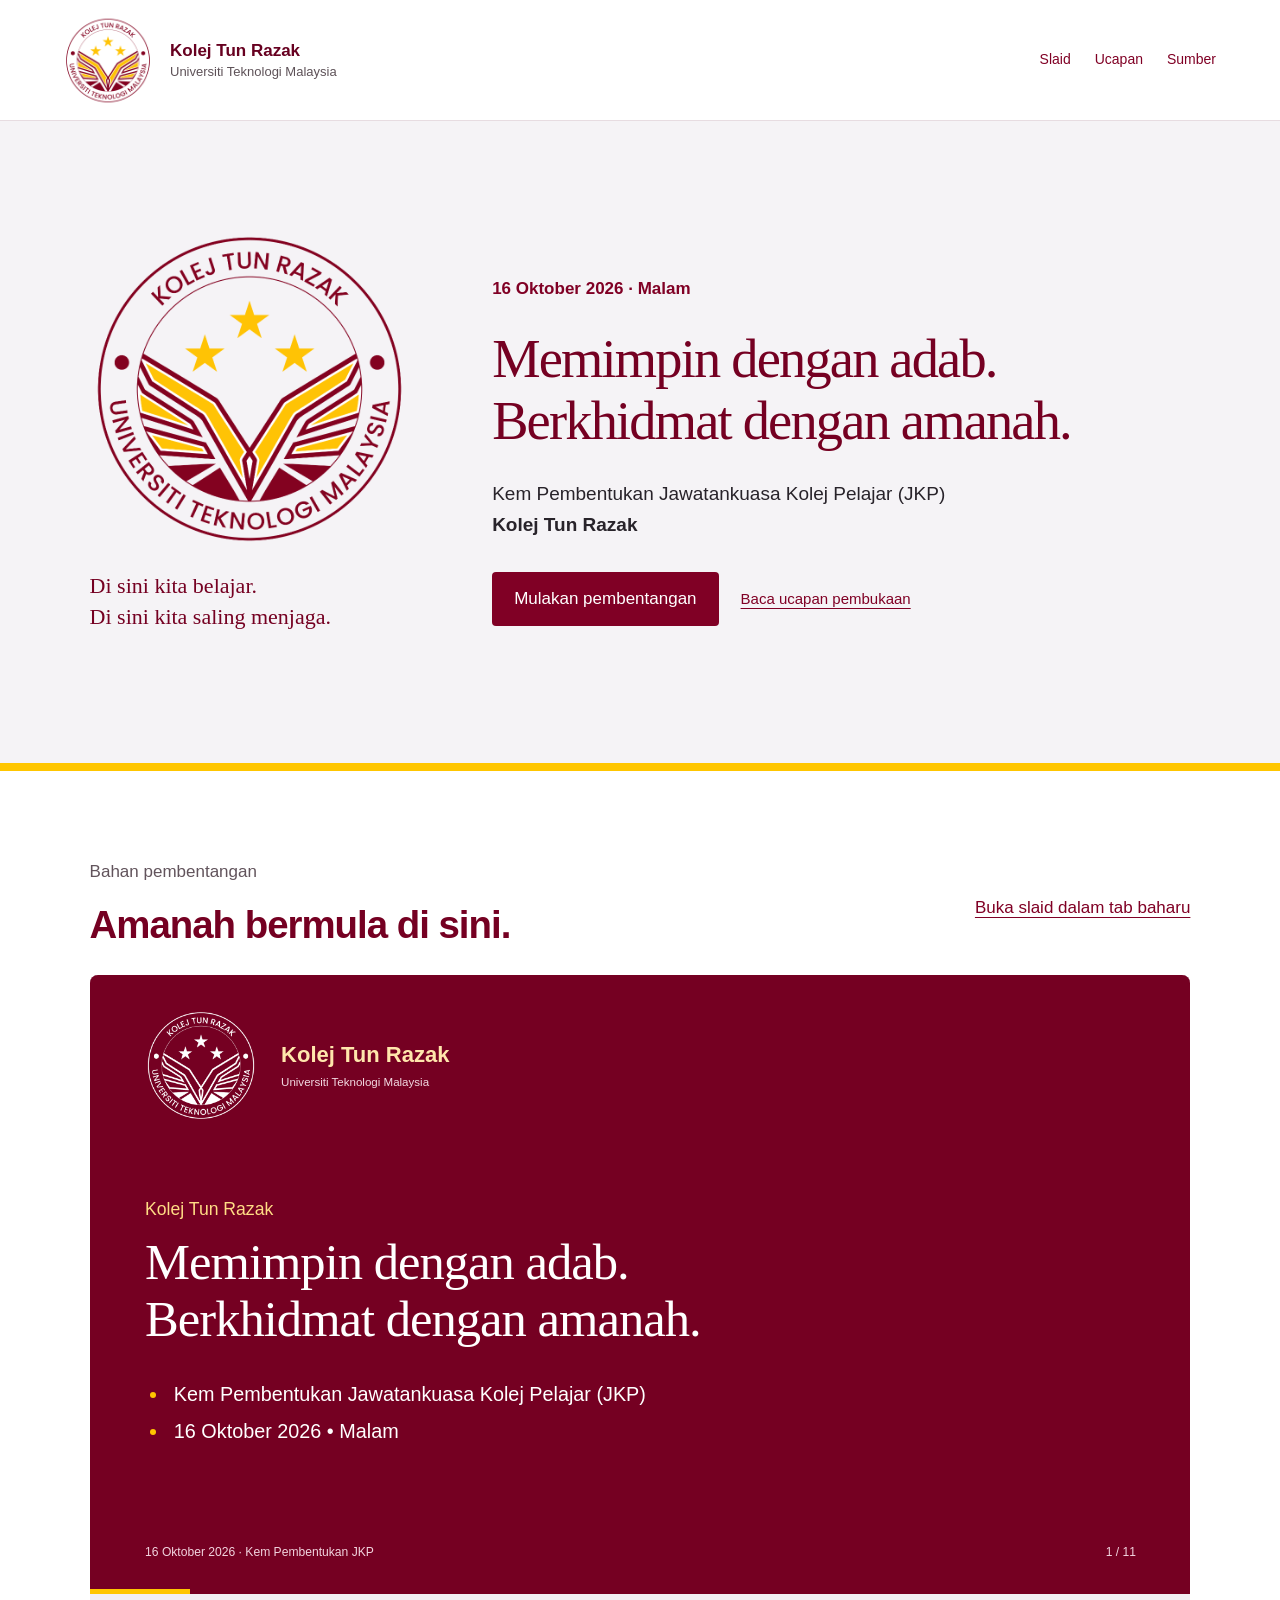
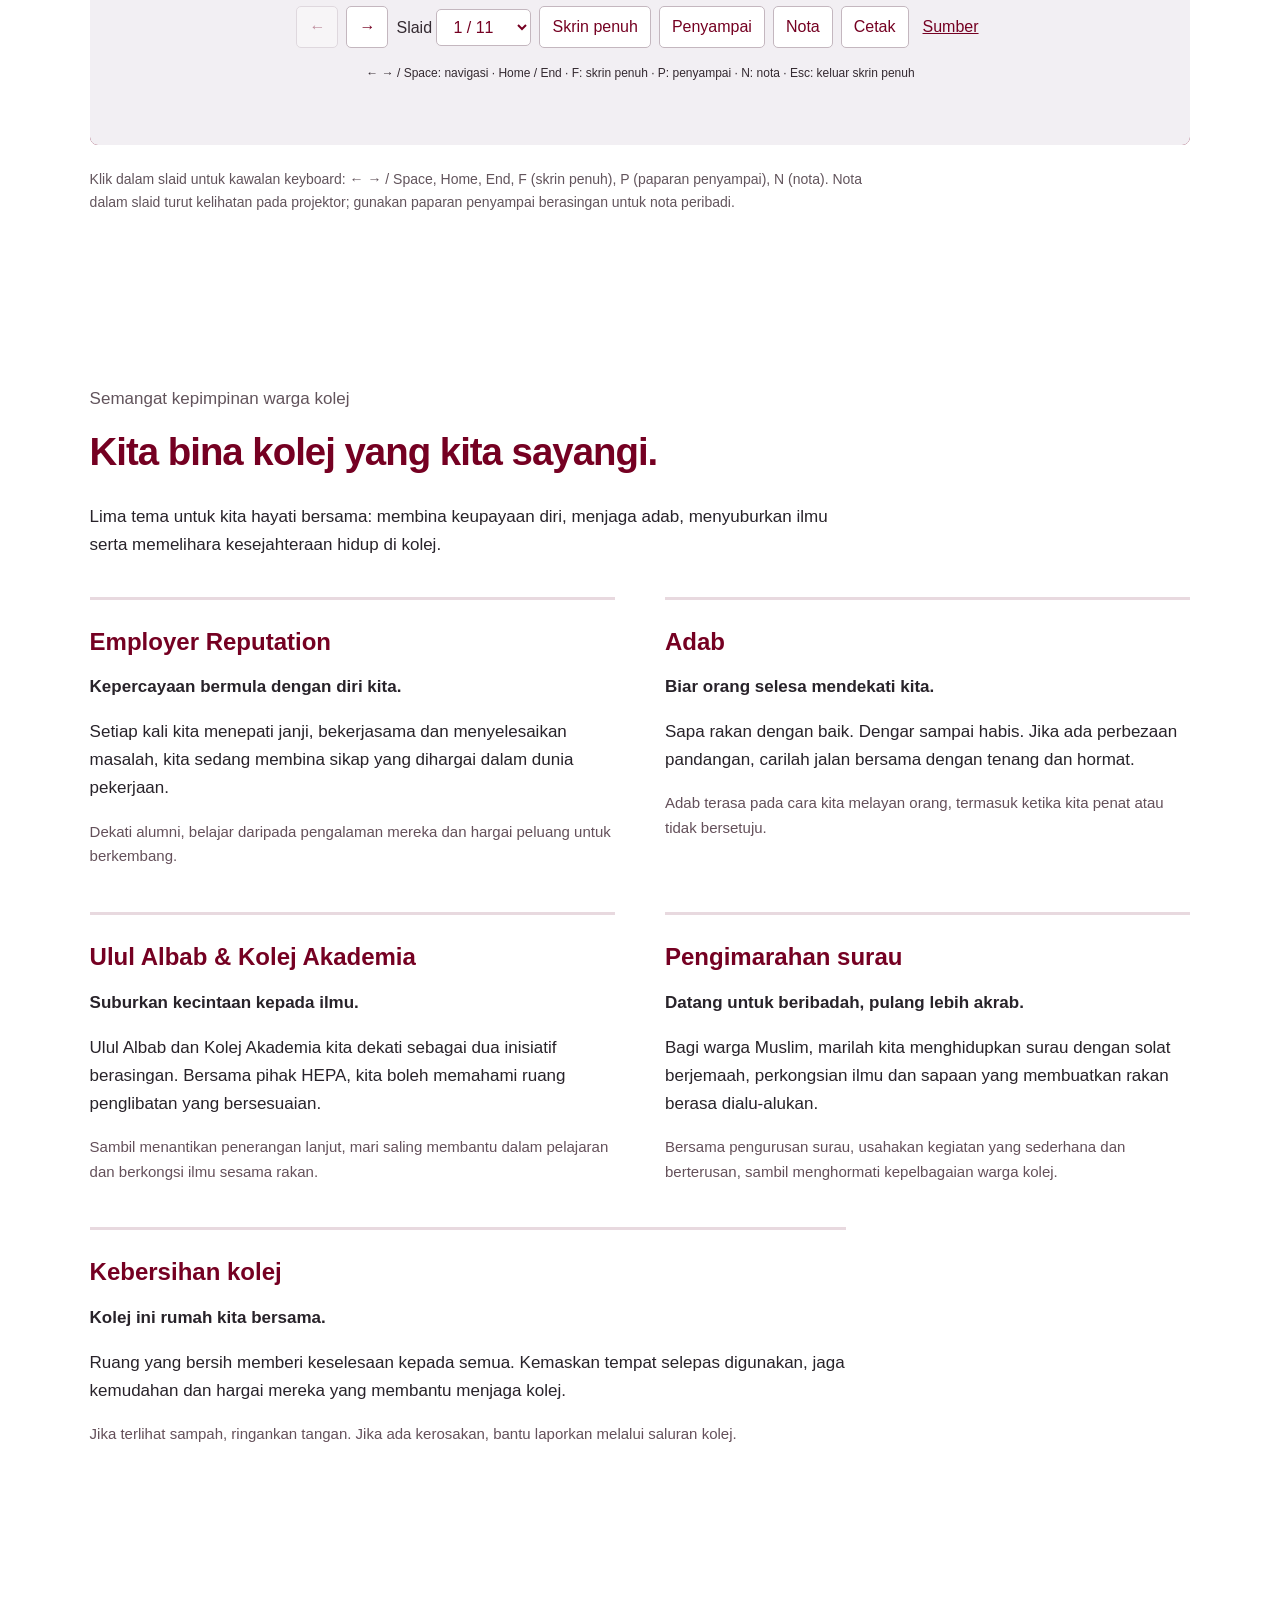
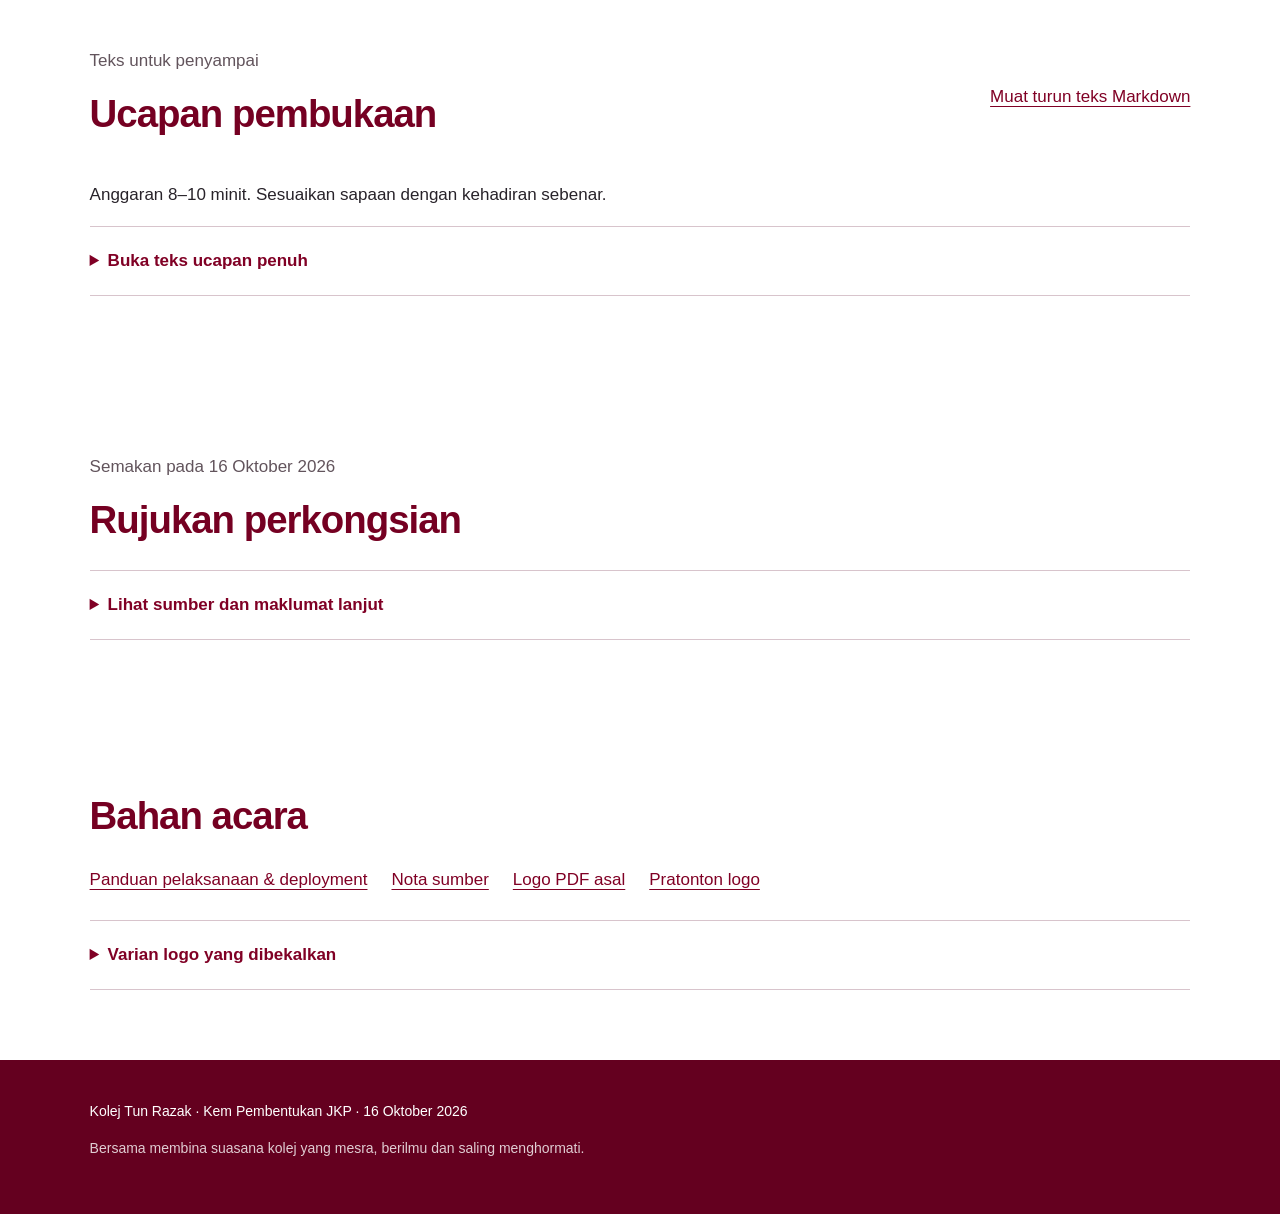
<file: index.html>
<!doctype html><html lang="ms"><head><meta charset="utf-8"><meta name="viewport" content="width=device-width, initial-scale=1"><meta name="description" content="Ucapan pembukaan dan perkongsian Kem Pembentukan JKP Kolej Tun Razak, 16 Oktober 2026."><title>Kem Pembentukan JKP • Kolej Tun Razak</title><link rel="stylesheet" href="styles.css"></head><body>
<a class="skip" href="#utama">Langkau ke kandungan</a><header><a class="brand" href="#utama"><span class="logo-window"><img src="assets/UTMCOL_KTR-01.png" alt="Logo Kolej Tun Razak"></span><span>Kolej Tun Razak<small>Universiti Teknologi Malaysia</small></span></a><nav aria-label="Navigasi utama"><a href="#dek">Slaid</a><a href="#ucapan">Ucapan</a><a href="#sumber">Sumber</a></nav></header>
<main id="utama"><section class="hero"><div class="hero-copy"><p class="date">16 Oktober 2026 · Malam</p><h1>Memimpin dengan adab.<br>Berkhidmat dengan amanah.</h1><p class="intro">Kem Pembentukan Jawatankuasa Kolej Pelajar (JKP)<br><strong>Kolej Tun Razak</strong></p><div class="actions"><a class="button" href="#dek">Mulakan pembentangan</a><a class="textlink" href="#ucapan">Baca ucapan pembukaan</a></div></div><div class="crest"><span class="logo-window"><img src="assets/UTMCOL_KTR-01.png" alt="Lambang Kolej Tun Razak"></span><p>Di sini kita belajar.<br>Di sini kita saling menjaga.</p></div></section>
<section id="dek"><div class="section-head"><div><p>Bahan pembentangan</p><h2>Amanah bermula di sini.</h2></div><a href="deck.html" target="_blank" rel="noopener">Buka slaid dalam tab baharu</a></div><iframe title="Pembentangan interaktif Kem Pembentukan JKP Kolej Tun Razak" src="deck.html?embed=1" allow="fullscreen" allowfullscreen></iframe><p class="hint">Klik dalam slaid untuk kawalan keyboard: ← → / Space, Home, End, F (skrin penuh), P (paparan penyampai), N (nota). Nota dalam slaid turut kelihatan pada projektor; gunakan paparan penyampai berasingan untuk nota peribadi.</p></section>
<section id="tema"><p>Semangat kepimpinan warga kolej</p><h2>Kita bina kolej yang kita sayangi.</h2><p class="measure">Lima tema untuk kita hayati bersama: membina keupayaan diri, menjaga adab, menyuburkan ilmu serta memelihara kesejahteraan hidup di kolej.</p><div class="themes"><article><h3>Employer Reputation</h3><p class="lead">Kepercayaan bermula dengan diri kita.</p><p>Setiap kali kita menepati janji, bekerjasama dan menyelesaikan masalah, kita sedang membina sikap yang dihargai dalam dunia pekerjaan.</p><p class="invitation">Dekati alumni, belajar daripada pengalaman mereka dan hargai peluang untuk berkembang.</p></article><article><h3>Adab</h3><p class="lead">Biar orang selesa mendekati kita.</p><p>Sapa rakan dengan baik. Dengar sampai habis. Jika ada perbezaan pandangan, carilah jalan bersama dengan tenang dan hormat.</p><p class="invitation">Adab terasa pada cara kita melayan orang, termasuk ketika kita penat atau tidak bersetuju.</p></article><article><h3>Ulul Albab &amp; Kolej Akademia</h3><p class="lead">Suburkan kecintaan kepada ilmu.</p><p>Ulul Albab dan Kolej Akademia kita dekati sebagai dua inisiatif berasingan. Bersama pihak HEPA, kita boleh memahami ruang penglibatan yang bersesuaian.</p><p class="invitation">Sambil menantikan penerangan lanjut, mari saling membantu dalam pelajaran dan berkongsi ilmu sesama rakan.</p></article><article><h3>Pengimarahan surau</h3><p class="lead">Datang untuk beribadah, pulang lebih akrab.</p><p>Bagi warga Muslim, marilah kita menghidupkan surau dengan solat berjemaah, perkongsian ilmu dan sapaan yang membuatkan rakan berasa dialu-alukan.</p><p class="invitation">Bersama pengurusan surau, usahakan kegiatan yang sederhana dan berterusan, sambil menghormati kepelbagaian warga kolej.</p></article><article><h3>Kebersihan kolej</h3><p class="lead">Kolej ini rumah kita bersama.</p><p>Ruang yang bersih memberi keselesaan kepada semua. Kemaskan tempat selepas digunakan, jaga kemudahan dan hargai mereka yang membantu menjaga kolej.</p><p class="invitation">Jika terlihat sampah, ringankan tangan. Jika ada kerosakan, bantu laporkan melalui saluran kolej.</p></article></div></section>
<section id="ucapan"><div class="section-head"><div><p>Teks untuk penyampai</p><h2>Ucapan pembukaan</h2></div><a href="UCAPAN.md" download>Muat turun teks Markdown</a></div><p>Anggaran 8–10 minit. Sesuaikan sapaan dengan kehadiran sebenar.</p><details><summary>Buka teks ucapan penuh</summary><div class="speech"><p>Bismillahirrahmanirrahim.</p><p>Assalamualaikum warahmatullahi wabarakatuh dan salam sejahtera.</p><p>Yang dihormati barisan pengurusan Kolej Tun Razak, para felo, urus setia kem, serta saudara dan saudari ahli Jawatankuasa Kolej Pelajar yang saya kasihi sekalian.</p><p>Alhamdulillah, malam ini, 16 Oktober 2026, kita dapat berkumpul dalam Kem Pembentukan Jawatankuasa Kolej Pelajar Kolej Tun Razak. Terima kasih kerana hadir dengan kesediaan untuk belajar, berkenalan dan memberi masa kepada kolej yang kita sayangi.</p><p>Saya berharap sepanjang kem ini, saudara dan saudari dapat mengenali rakan sepasukan dengan lebih dekat. Kenali kekuatan mereka, dengar pengalaman mereka dan berilah ruang kepada setiap orang untuk menyumbang. Pasukan yang baik tumbuh apabila ahlinya berasa dihargai.</p><p>Menjadi ahli JKP membawa kita lebih dekat dengan kehidupan warga kolej. Ada rakan yang perlukan tempat bertanya. Ada yang sedang menyesuaikan diri dengan suasana baharu. Ada juga yang sekadar mahu suaranya didengari. Kadangkala, satu sapaan yang baik atau kesediaan meluangkan masa sudah cukup untuk membuatkan seseorang berasa tidak bersendirian.</p><p>Dalam semangat pembangunan mahasiswa yang dibawa oleh TNC Hal Ehwal Pelajar dan Alumni, Prof. Dr. Mohd Shahrizal Sunar, marilah kita menghayati lima perkara yang dekat dengan peranan kita di Kolej Tun Razak.</p><p>Pertama, membina keupayaan diri dan kepercayaan majikan terhadap graduan UTM. Employer Reputation merujuk kepada reputasi universiti dalam kalangan majikan. Bagi kita, langkahnya bermula dengan sikap dalam menjalankan amanah sehari-hari.</p><p>Ketika mengurus program, kita belajar bekerjasama. Ketika menjawab pertanyaan penghuni, kita belajar berkomunikasi. Ketika sesuatu tidak berjalan seperti dirancang, kita belajar bertenang dan mencari jalan keluar. Semua pengalaman ini menjadi bekalan yang berharga apabila kita melangkah ke dunia pekerjaan nanti.</p><p>Ambillah peluang untuk mendekati alumni dan belajar daripada perjalanan mereka. Simpan hasil kerja yang membanggakan saudara, termasuk usaha kecil yang berjaya membantu orang lain. Pengalaman berkhidmat dengan baik akan membantu kita memahami kekuatan diri dan perkara yang masih perlu dipelajari.</p><p>Kedua, marilah kita menjaga adab. Saya ingin warga kolej berasa selesa mendekati JKP. Apabila rakan datang membawa masalah, dengarlah dahulu. Jika kita belum tahu jawapannya, katakan dengan baik bahawa kita akan mendapatkan bantuan. Kemudian, susuli perkara itu setakat yang mampu kita usahakan.</p><p>Dalam pasukan pula, tentu akan ada perbezaan pandangan. Itu sebahagian daripada proses belajar bersama. Berilah ruang kepada orang lain bercakap, pilih kata-kata yang baik dan ingatlah tujuan kita berkumpul di sini. Kita mahu kolej ini menjadi tempat yang lebih selesa untuk semua.</p><p>Ketiga, suburkan kecintaan kepada ilmu. Ulul Albab dan Kolej Akademia ialah dua inisiatif yang kita dekati dengan hati terbuka serta kesediaan untuk memahami hala tujunya. Bersama pihak HEPA dan pihak berkaitan, kita akan mendapatkan penerangan lanjut tentang ruang penglibatan yang bersesuaian.</p><p>Dalam kehidupan harian, budaya ilmu juga boleh kita hidupkan melalui perkara yang sederhana. Ajak rakan belajar bersama, kongsi perkara yang kita fahami dan jangan segan meminta bantuan apabila kita memerlukannya. Alangkah baiknya jika di kolej ini, rakan yang sedang berusaha tidak berasa perlu menempuh semuanya seorang diri.</p><p>Keempat, marilah kita mengimarahkan surau kolej. Bagi warga Muslim, surau boleh menjadi ruang untuk kita beribadah, menenangkan hati dan mengeratkan persaudaraan. Hadir dengan mesra, ajak rakan dengan baik dan sambutlah mereka yang baru mahu turut serta.</p><p>Bersama pengurusan surau, usahakan kegiatan yang mampu diteruskan. Yang sederhana tetapi konsisten pun boleh memberi makna. Dalam masa yang sama, kita menghormati kepelbagaian pegangan dan keperluan warga kolej, supaya setiap penghuni tetap berasa dihargai.</p><p>Kelima, jagalah kebersihan kolej. Inilah rumah yang kita kongsi sepanjang berada di universiti. Kita menggunakan laluan yang sama, ruang belajar yang sama dan pelbagai kemudahan yang perlu dijaga bersama.</p><p>Jika terlihat sampah, ringankan tangan. Selepas menggunakan sesuatu ruang, kemaskan untuk orang yang datang kemudian. Jika ada kerosakan, bantu laporkan melalui saluran kolej. Hargai juga kakitangan yang setiap hari membantu memastikan persekitaran kita bersih. Cara kita menggunakan kemudahan boleh memudahkan kerja mereka.</p><p>Saudara dan saudari yang saya kasihi,</p><p>Sepanjang kem ini, belajarlah dengan hati yang terbuka. Tidak mengapa jika ada perkara yang masih baharu bagi kita. Bertanyalah, cubalah dan bantulah rakan yang sedang belajar. Kita semua membawa pengalaman yang berbeza, dan di situlah ruang untuk kita saling melengkapi.</p><p>Apabila kembali ke kolej nanti, mulakan dengan perkara yang dekat. Sapa penghuni, ambil tahu keadaan mereka dan usahakan bantuan bersama pasukan serta penasihat. Sesuaikan langkah dengan masa, kemampuan dan keutamaan warga kolej. Jika ada kekurangan, kita perbaiki bersama.</p><p>Saya berharap pengalaman sebagai JKP akan menjadi antara kenangan yang bermakna dalam kehidupan saudara dan saudari di UTM. Kenangan tentang rakan yang saling membantu, amanah yang ditunaikan dan perubahan kecil yang kita usahakan bersama.</p><p>Semoga kem ini mengeratkan hubungan kita dan membentuk pemimpin yang berilmu, beradab serta sedia berkhidmat. Dengan lafaz Bismillahirrahmanirrahim, saya merasmikan pembukaan Kem Pembentukan Jawatankuasa Kolej Pelajar Kolej Tun Razak bagi malam 16 Oktober 2026.</p><p>Selamat berkursus. Jagalah satu sama lain, dan selamat menjalankan amanah.</p><p>Sekian, terima kasih. Wassalamualaikum warahmatullahi wabarakatuh.</p></div></details></section>
<section id="sumber"><p>Semakan pada 16 Oktober 2026</p><h2>Rujukan perkongsian</h2><details><summary>Lihat sumber dan maklumat lanjut</summary><ul class="sources"><li><a href="https://www.qs.com/insights/world-university-rankings-methodology" target="_blank" rel="noopener">QS • Metodologi QS World University Rankings</a><p>Employer Reputation ialah reputasi institusi dalam kalangan majikan, berasaskan tinjauan QS. Ia berbeza daripada Employment Outcomes. Aktiviti JKP tidak boleh dianggap menaikkan skor secara langsung.</p></li><li><a href="https://news.utm.my/2026/09/tnc-hepa-perkasa-alumni-sebagai-aset-strategik-utm/" target="_blank" rel="noopener">UTM NewsHub • Alumni sebagai aset strategik</a><p>Laporan 2 September 2026 mengenal pasti Prof. Dr. Mohd Shahrizal Sunar sebagai TNC HEPA dan membincangkan peranan alumni dalam pembangunan pelajar serta jaringan industri.</p></li><li><a href="https://dvcdev.utm.my/hospitality/kolej-tun-razak-ktr/" target="_blank" rel="noopener">UTM Unit Residen • Kolej Tun Razak</a><p>Mengesahkan identiti Kolej Tun Razak dan menyenaraikan surau sebagai kemudahan kolej.</p></li><li><a href="https://fke.utm.my/stemrbtk/news/" target="_blank" rel="noopener">FKE UTM • Senarai aktiviti STEM-RBTK</a><p>Menyenaraikan “Kolej Akademia Program: The Ultimate IoT Innovation Hackathon 2025”. Ini hanya konteks kewujudan program; bukan pengesahan skop inisiatif dalam amanat atau pelaksanaan di KTR.</p></li></ul><p class="notice">Ulul Albab dan Kolej Akademia dirujuk sebagai dua inisiatif berasingan. Untuk mengetahui skop dan ruang penglibatan yang tepat, rujuk penerangan rasmi HEPA. Butiran pelaksanaan di KTR belum disahkan.</p><p>Perkongsian ini ialah olahan untuk acara kolej, bukan petikan langsung ucapan rasmi TNC HEPA. </p></details></section>
<section id="bahan"><h2>Bahan acara</h2><div class="downloads"><a href="README.md" download>Panduan pelaksanaan & deployment</a><a href="SUMBER.md" download>Nota sumber</a><a href="assets/UTMCOL_KTR.pdf">Logo PDF asal</a><a href="assets/_pratonton_logo.jpg">Pratonton logo</a></div><details><summary>Varian logo yang dibekalkan</summary><div class="logos"><figure><img src="assets/UTMCOL_KTR-01.png" alt="Logo KTR berwarna"><figcaption><a href="assets/UTMCOL_KTR-01.png" download>Logo berwarna</a></figcaption></figure><figure class="dark"><img src="assets/UTMCOL_KTR-02.png" alt="Logo KTR varian putih"><figcaption><a href="assets/UTMCOL_KTR-02.png" download>Varian putih</a></figcaption></figure><figure><img src="assets/UTMCOL_KTR-03.png" alt="Logo KTR varian hitam"><figcaption><a href="assets/UTMCOL_KTR-03.png" download>Varian hitam</a></figcaption></figure></div></details></section></main><footer>Kolej Tun Razak · Kem Pembentukan JKP · 16 Oktober 2026<p>Bersama membina suasana kolej yang mesra, berilmu dan saling menghormati.</p></footer></body></html>
</file>
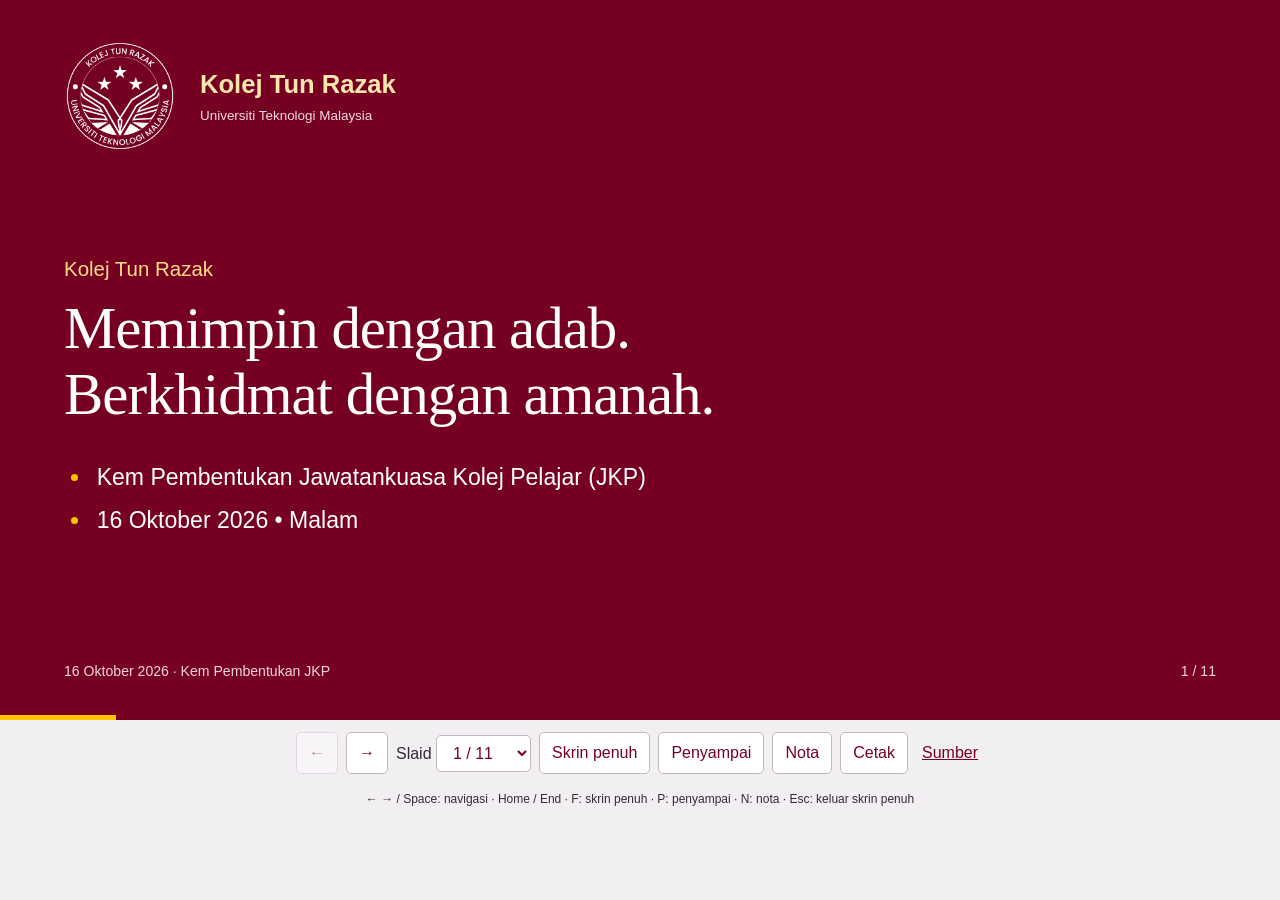
<file: deck.html>
<!doctype html><html lang="ms"><head><meta charset="utf-8"><meta name="viewport" content="width=device-width,initial-scale=1"><title>Slaid • Kem JKP Kolej Tun Razak</title><link rel="stylesheet" href="deck.css"><script src="slides-data.js" defer></script><script src="deck.js" defer></script></head><body><main id="stage" tabindex="0" aria-label="Pembentangan interaktif"><div class="deck-top"><span class="logo-window"><img src="assets/UTMCOL_KTR-02.png" alt="Logo Kolej Tun Razak"></span><span>Kolej Tun Razak<small>Universiti Teknologi Malaysia</small></span></div><article id="slide" aria-live="polite"><p id="section"></p><h1 id="title"></h1><ul id="points"></ul></article><div class="bottom"><span>16 Oktober 2026 · Kem Pembentukan JKP</span><span id="count"></span></div><div id="progress"></div><aside id="inline-notes" hidden><strong>Nota penyampai (kelihatan kepada penonton)</strong><p></p></aside></main><div class="controls"><button id="prev" aria-label="Slaid sebelumnya">←</button><button id="next" aria-label="Slaid seterusnya">→</button><label class="jump-label">Slaid <select id="jump" aria-label="Pilih slaid"></select></label><button id="full">Skrin penuh</button><button id="present">Penyampai</button><button id="notes" aria-pressed="false">Nota</button><button id="print">Cetak</button><a href="index.html#sumber" target="_blank" rel="noopener">Sumber</a></div><p class="help">← → / Space: navigasi · Home / End · F: skrin penuh · P: penyampai · N: nota · Esc: keluar skrin penuh</p><p id="status" role="status"></p><section id="presenter" hidden><div class="presenter-head"><h2>Paparan penyampai</h2><span id="timer">00:00</span><button id="reset">Mula semula masa</button></div><p>Letakkan tetingkap ini pada skrin peribadi. Paparkan tetingkap slaid pada projektor. Kedua-duanya mesti dibuka daripada alamat dan pelayar yang sama.</p><h3 id="presenter-title"></h3><p id="presenter-notes"></p><h3>Seterusnya</h3><p id="up-next"></p></section><noscript>Pembentangan memerlukan JavaScript. Teks penuh tersedia dalam <a href="UCAPAN.md">UCAPAN.md</a>.</noscript></body></html>
</file>
<file: styles.css>
*{box-sizing:border-box}html{scroll-behavior:smooth;scroll-padding-top:100px}body{margin:0;background:#fff;color:#28232a;font:17px/1.65 'Trebuchet MS',Arial,sans-serif}a{color:#800025;text-underline-offset:4px}a:hover{text-decoration-thickness:2px}a:focus-visible,button:focus-visible,summary:focus-visible,[tabindex]:focus-visible{outline:3px solid #b77f00;outline-offset:4px}header{display:flex;justify-content:space-between;align-items:center;padding:16px 5vw;border-bottom:1px solid #e7dce1;background:white;gap:20px}.brand{display:flex;align-items:center;text-decoration:none;color:#670020;font-weight:bold;line-height:1.4}.brand img{width:90px;height:60px;object-fit:contain}.brand small{display:block;font-size:12px;color:#5e5258;font-weight:normal}nav{display:flex;gap:24px}nav a{font-size:14px;text-decoration:none}main>section{padding:70px 7vw;max-width:1600px;margin:auto}.hero{display:grid;grid-template-columns:1.6fr 1fr;align-items:center;min-height:650px;background:#f5f3f6;max-width:none;border-bottom:8px solid #ffc600}.date{color:#800025;font-weight:bold}h1,h2,h3{line-height:1.15;color:#750022}h1{font-family:Georgia,serif;font-size:clamp(38px,4.5vw,70px);font-weight:normal;letter-spacing:-1.8px;margin:25px 0}h2{font-size:clamp(28px,3vw,42px);letter-spacing:-1px;margin:14px 0 28px}h3{font-size:24px;margin:0 0 18px}.intro{font-size:19px}.crest{text-align:center}.crest img{width:100%;max-width:480px}.crest p{color:#750022;font-family:Georgia,serif;font-size:23px}.actions{display:flex;gap:22px;align-items:center;flex-wrap:wrap;margin-top:32px}.button,button{background:#800025;color:#fff;border:0;padding:13px 22px;text-decoration:none;font:inherit;cursor:pointer;border-radius:4px}.textlink{font-size:15px}.section-head{display:flex;justify-content:space-between;gap:20px;align-items:center}.section-head p,section>p:first-child{color:#62545c}iframe{width:100%;height: min(67vw,770px);min-height:450px;border:0;background:#730022;border-radius:8px}.hint{font-size:14px;color:#62545c;max-width:100ch}.measure{max-width:80ch}.themes{margin-top:38px;display:grid;grid-template-columns:repeat(2,1fr);gap:0 50px}.themes article{padding:28px 0;border-top:3px solid #e8d9df}.themes article:last-child{grid-column:1/-1;max-width:80ch}.lead{font-weight:bold}.invitation{font-size:15px;color:#64505a}.speech{max-width:74ch;font:20px/1.9 Georgia,serif;margin:35px auto}details{border-top:1px solid #d8c4cc;border-bottom:1px solid #d8c4cc;padding:20px 0}summary{cursor:pointer;color:#800025;font-weight:bold}.table-wrap{overflow:auto}table{border-collapse:collapse;width:100%;min-width:900px;font-size:15px}caption{text-align:left;padding:12px 0;font-weight:bold}th{background:#800025;color:white;text-align:left}td,th{padding:18px;vertical-align:top;border-bottom:1px solid #dfd3d8}tbody tr:nth-child(even){background:#f5f3f6}td:first-child{font-weight:bold;min-width:125px}.sources{padding-left:20px;max-width:90ch}.sources li{margin:24px 0}.sources p{margin:8px 0;font-size:15px}.notice{padding:24px;border-left:5px solid #b87e00;background:#fff8dc}.downloads{display:flex;flex-wrap:wrap;gap:24px;margin:25px 0}.logos{display:flex;gap:15px}.logos figure{width:33%;margin:20px 0;text-align:center;background:#f3f3f3;padding:20px}.logos img{width:100%}.logos .dark{background:#730022}.dark a{color:white}footer{background:#64001f;color:white;padding:40px 7vw;font-size:14px}footer p{opacity:.8}.skip{position:absolute;left:12px;top:-80px;background:white;padding:10px;z-index:20}.skip:focus{top:10px}@media(max-width:700px){header{flex-direction:column;align-items:flex-start}nav{width:100%;justify-content:space-between;gap:8px}.hero{grid-template-columns:1fr;min-height:0}.crest img{max-width:300px}.crest p{display:none}main>section{padding:42px 6vw}h1{letter-spacing:-1px}.themes{grid-template-columns:1fr}.themes article:last-child{grid-column:auto}.section-head{display:block}.section-head>a{display:inline-block;margin-bottom:20px}iframe{min-height:550px}.logos{flex-direction:column}.logos figure{width:100%}.speech{font-size:18px}}@media(prefers-reduced-motion:reduce){html{scroll-behavior:auto}}@media print{header,nav,#dek,.actions,#bahan,footer{display:none}main>section{padding:20px}details .speech{display:block}h1{font-size:32px}.hero{min-height:0}.crest{display:none}}

.logo-window{position:relative;display:block;flex-shrink:0;width:100px;height:100px;overflow:hidden}.logo-window img{position:absolute;max-width:none;width:276.76%;height:155.68%;left:-88.38%;top:-27.84%;object-fit:fill}
.brand{gap:18px}.brand>.logo-window{width:88px;height:88px}.brand small{font-size:13px}.hero{grid-template-columns:minmax(240px,.8fr) minmax(0,1.65fr);gap:5vw}.hero-copy{grid-column:2;grid-row:1}.crest{grid-column:1;grid-row:1;justify-self:start;width:100%}.crest>.logo-window{width:clamp(240px,25vw,360px);height:auto;aspect-ratio:1;margin:0}.crest p{text-align:left;font:22px/1.4 Georgia,serif}.hero h1{font-size:clamp(36px,4.25vw,66px)}
@media(max-width:700px){.brand>.logo-window{width:80px;height:80px}.hero{grid-template-columns:1fr;gap:28px}.crest{grid-column:1;grid-row:1}.crest>.logo-window{width:190px;height:190px}.hero-copy{grid-column:1;grid-row:2}.hero h1{font-size:38px}.crest p{display:none}}
</file>
<file: deck.css>
*{box-sizing:border-box}body{margin:0;background:#f2eff3;color:#342a31;font:16px/1.5 'Trebuchet MS',Arial,sans-serif}button,select{font:inherit;border:1px solid #c4b7bf;border-radius:5px;padding:8px 12px;background:white;color:#750022;cursor:pointer}button:disabled{opacity:.4;cursor:default}button:focus-visible,select:focus-visible,a:focus-visible,#stage:focus-visible{outline:3px solid #b97f00;outline-offset:3px}#stage{position:relative;background:#750022;color:#fff;min-height:540px;aspect-ratio:16/9;width:100%;display:flex;flex-direction:column;padding:3% 5%;overflow:auto}.deck-top{display:flex;justify-content:space-between;align-items:center;color:#ffe6ac;font-size:clamp(13px,1.5vw,22px)}.deck-top img{width:125px;height:70px;object-fit:contain}article{flex:1;display:flex;flex-direction:column;justify-content:center;padding:15px 0}#section{font-size:clamp(14px,1.6vw,24px);color:#ffdc85;margin:0 0 12px}h1{white-space:pre-line;font:normal clamp(28px,4.6vw,72px)/1.12 Georgia,serif;letter-spacing:-1px;margin:0 0 24px;max-width:23ch}ul{font-size:clamp(16px,1.8vw,28px);margin:0;padding-left:1.2em;max-width:76ch}li{padding-left:5px;margin:8px 0}li::marker{color:#ffc600}.bottom{display:flex;justify-content:space-between;gap:20px;font-size:clamp(11px,1.1vw,17px);color:#f2d4df;padding-top:15px}#progress{height:5px;background:#ffc600;position:absolute;left:0;bottom:0;transition:width .15s}.controls{display:flex;gap:8px;align-items:center;justify-content:center;flex-wrap:wrap;padding:12px 15px}.controls a{color:#750022;padding:6px}.help,#status{font-size:12px;text-align:center;margin:4px 15px 12px}#stage:fullscreen{width:100vw;height:100vh;aspect-ratio:auto;padding:3vh 5vw}#stage:fullscreen h1{font-size:clamp(38px,5.5vw,88px)}#stage:fullscreen ul{font-size:clamp(22px,2.3vw,38px)}.fallback{position:fixed!important;inset:0;z-index:100;width:100vw!important;height:100vh!important;aspect-ratio:auto!important}#inline-notes{background:#fff;color:#342a31;padding:15px;margin-top:20px}#inline-notes p{margin:8px 0}#presenter{padding:25px;max-width:1000px;margin:auto}#presenter-notes{font-size:24px;line-height:1.6;white-space:pre-line}.presenter-head{display:flex;align-items:center;gap:25px;flex-wrap:wrap}#timer{font-size:28px;font-variant-numeric:tabular-nums}body.presenter #stage{display:none}body.presenter .help{display:none}body.presenter #full,body.presenter #present,body.presenter #notes,body.presenter #print{display:none}[hidden]{display:none!important}@media(max-width:650px){#stage{aspect-ratio:auto;min-height:460px;padding:22px 25px}.deck-top img{width:85px;height:50px}h1{font-size:30px;letter-spacing:-.5px}ul{font-size:17px}#section{font-size:14px}.bottom{font-size:11px}.controls{gap:6px}button,select{font-size:13px;padding:8px}.jump-label{font-size:13px}#presenter-notes{font-size:20px}}@media(prefers-reduced-motion:reduce){#progress{transition:none}}@media print{body{background:white}#stage,.controls,.help,#status,#presenter{display:none!important}.print-slide{break-after:page;padding:30px;color:#222}.print-slide h1{font-size:32px}.print-slide ul{font-size:20px}.print-slide h2{font-size:16px}.print-slide p{font-size:14px}}

.logo-window{position:relative;display:block;flex-shrink:0;width:100px;height:100px;overflow:hidden}.logo-window img{position:absolute;max-width:none;width:276.76%;height:155.68%;left:-88.38%;top:-27.84%;object-fit:fill}
.deck-top{justify-content:flex-start;gap:24px;min-height:115px}.deck-top>.logo-window{width:112px;height:112px}.deck-top>span:last-child{font-size:clamp(18px,2vw,29px);font-weight:bold;line-height:1.3}.deck-top small{display:block;font-size:clamp(11px,1.05vw,16px);font-weight:normal;margin-top:6px;color:#f3d9e2}
@media(max-width:650px){.deck-top{gap:16px;min-height:94px}.deck-top>.logo-window{width:92px;height:92px}.deck-top>span:last-child{font-size:18px}.deck-top small{font-size:11px}#stage{min-height:520px}h1{font-size:29px}ul{font-size:16px}}
</file>
